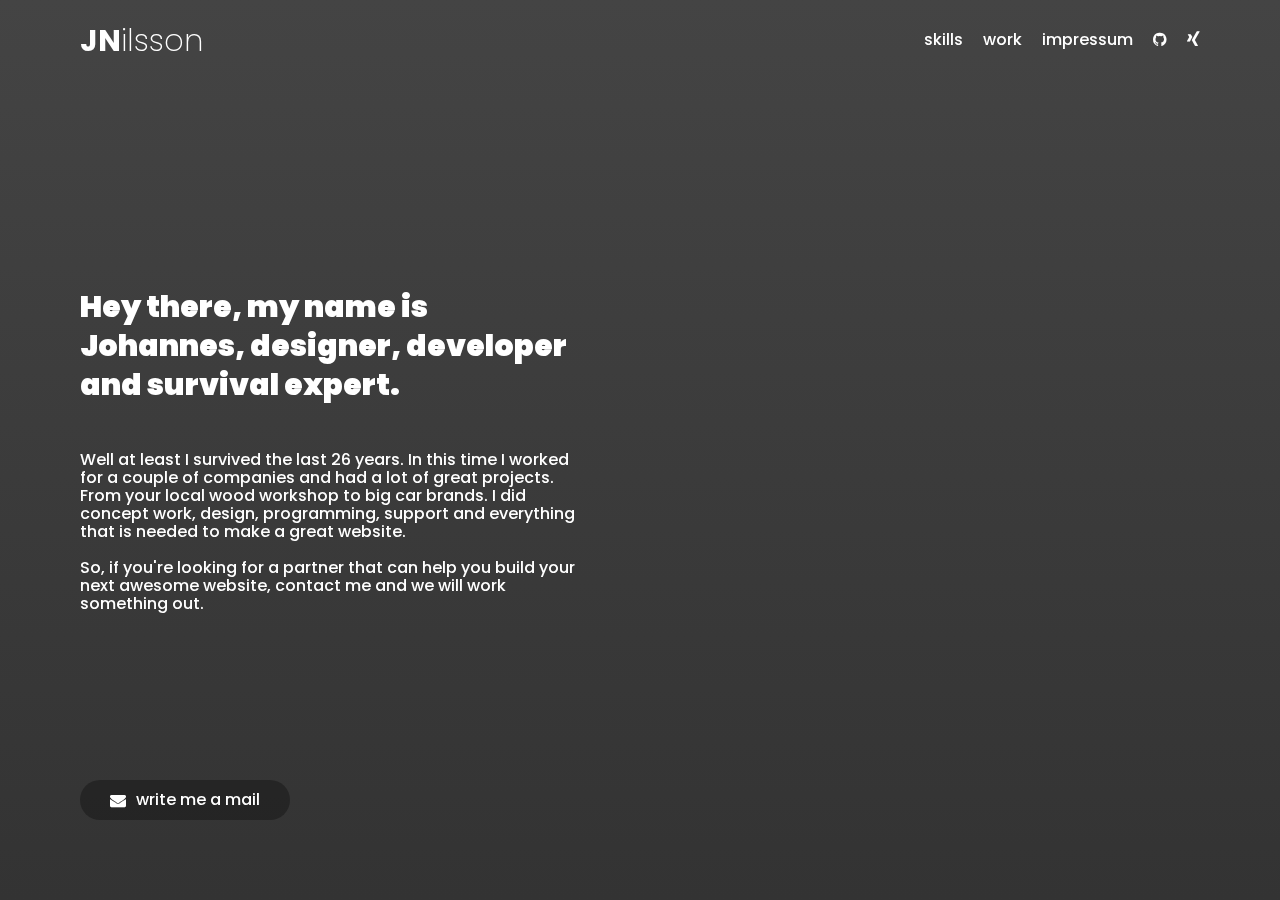
<file: index.html>
<!DOCTYPE html>
<html lang="de" dir="ltr">
  <head>
    <meta http-equiv="X-UA-Compatible" content="IE=edge,chrome=1">
    <meta charset="utf-8">
    <meta name="viewport" content="width=device-width">
    <title>jnilsson</title>
    <link href="https://stackpath.bootstrapcdn.com/font-awesome/4.7.0/css/font-awesome.min.css" rel="stylesheet" integrity="sha384-wvfXpqpZZVQGK6TAh5PVlGOfQNHSoD2xbE+QkPxCAFlNEevoEH3Sl0sibVcOQVnN" crossorigin="anonymous">
    <link href="https://fonts.googleapis.com/css?family=Poppins:100,200,300,400,500,600,700,800,900&display=swap" rel="stylesheet">
    <link href="https://stackpath.bootstrapcdn.com/bootstrap/4.3.1/css/bootstrap.min.css" rel="stylesheet" integrity="sha384-ggOyR0iXCbMQv3Xipma34MD+dH/1fQ784/j6cY/iJTQUOhcWr7x9JvoRxT2MZw1T" crossorigin="anonymous">
    <link rel="stylesheet" href="css/reset.css">
    <link rel="stylesheet" href="css/style.css">
  </head>
  <body>
    <ul class="circles"><li></li><li></li><li></li><li></li><li></li><li></li><li></li><li></li><li></li><li></li></ul>
    <div id="nav">
      <div id="title"><a href="index.html"><b>JN</b>ilsson</a></div>
      <div id="links">
        <a href="skills.html">skills</a>
        <a href="work.html">work</a>
        <a href="imprint.html">impressum</a>
        <a href="https://github.com/jnilsson" target="_blank"><i class="fa fa-github" aria-hidden="true"></i></a>
        <a href="https://www.xing.com/profile/Johannes_Nilsson3" target="_blank"><i class="fa fa-xing" aria-hidden="true"></i></a>
      </div>
    </div>

    <div class="box box--center">
      <div id="textHero">
        <h1>Hey there, my name is Johannes, designer, developer and survival expert.</h1><br><br>
        <p>Well at least I survived the last 26 years. In this time I worked for a couple of companies and had a lot of great projects. From your local wood workshop to big car brands. I did concept work, design, programming, support and everything that is needed to make a great website.<br><br>So, if you're looking for a partner that can help you build your next awesome website, contact me and we will work something out.</p>
      </div>
    </div>

    <div class="box box--bottom">
      <a href="mailto:johannes_nilsson@icloud.com">
        <div id="linkDrawer">
          <i class="fa fa-envelope material-icons" aria-hidden="true"></i> write me a mail
        </div>
      </a>
    </div>
  </body>
</html>
</file>
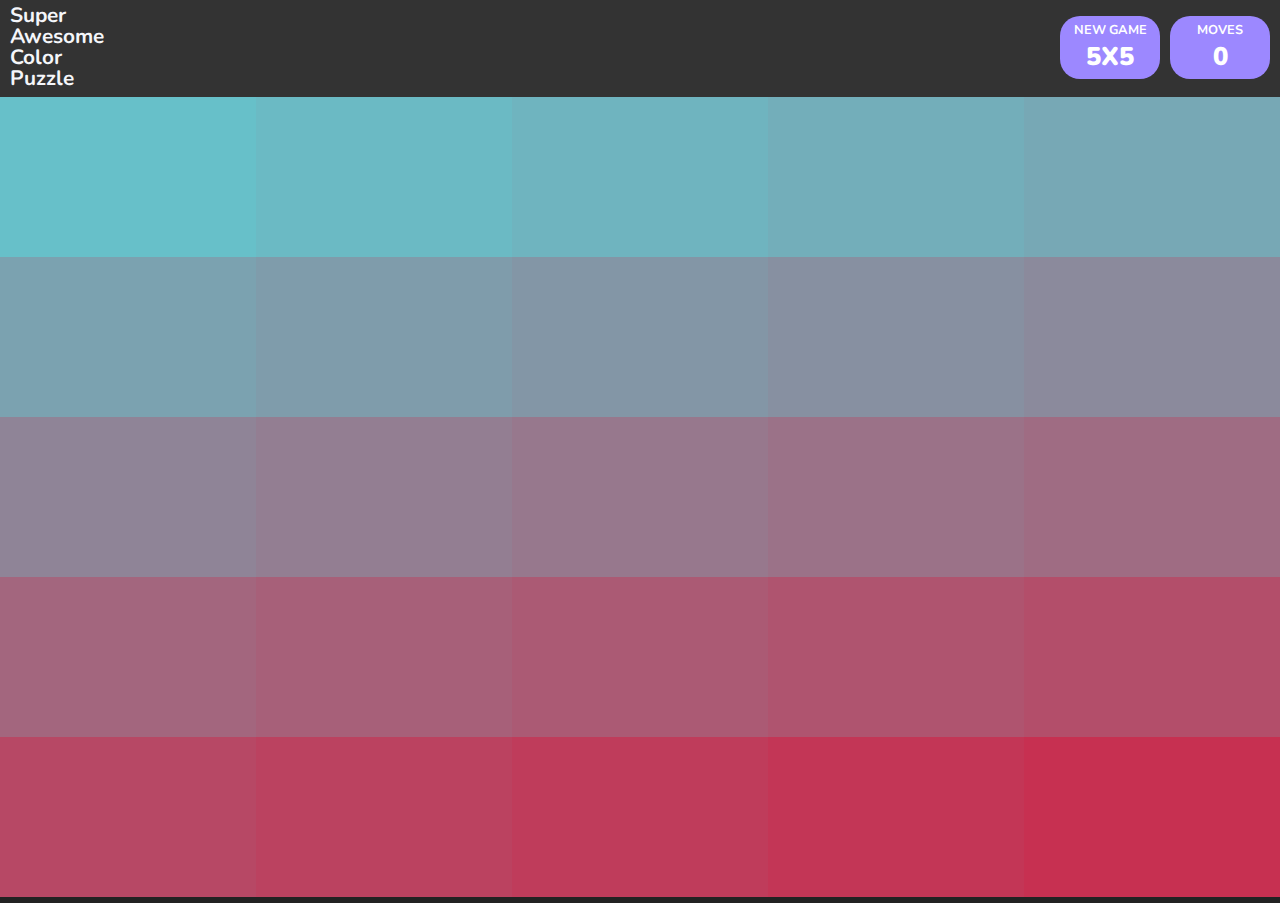
<file: sacp/index.html>
<!DOCTYPE html>
<html>
  <head>
    <meta charset="utf-8">
    <meta name="viewport" content="width=device-width, initial-scale=1">
    <link rel="manifest" href="manifest.json">
    <meta name="apple-mobile-web-app-capable" content="yes">
    <meta name="apple-mobile-web-app-status-bar-style" content="black">
    <link rel="apple-touch-icon" href="images/icons-192.png">
    <link rel="apple-touch-icon" sizes="512x512" href="images/icons-512.png">
    <link rel="shortcut icon" type="image/x-icon" href="favicon.ico">
    <title>Color Puzzle</title>
    <link href="https://fonts.googleapis.com/css2?family=Nunito:wght@300;400;700&display=swap" rel="stylesheet">
    <link rel="stylesheet" href="css/style.css">
    <script type="text/javascript" src="js/jsGradient.js"></script>
    <script type="text/javascript" src="js/script.js"></script>
  </head>
  <body>
    <div id="container">
      <div id="menu">
        <h1><blue>Super</blue><br><green>Awesome</green><br><red>Color</red><br><yellow>Puzzle</yellow></h1>
        <div id="newGame" class="button" onClick="window.location.reload();">New game<br><b>5x5</b></div>
        <div id="moves" class="button">Moves<br><b>0</b></div>
      </div>
      <canvas id="myCanvas"></canvas>
    </div>
  </body>
</html>
</file>
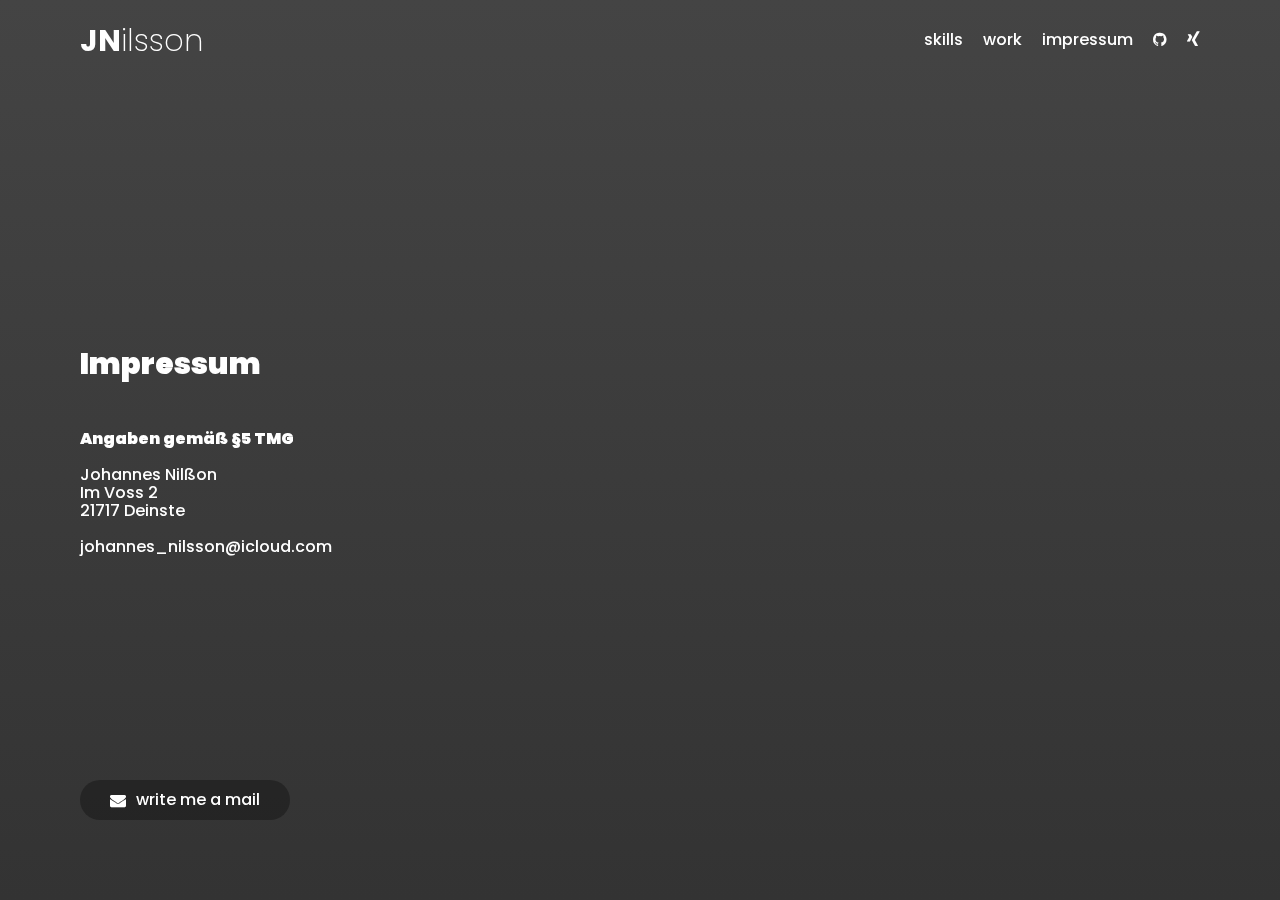
<file: imprint.html>
<!DOCTYPE html>
<html lang="de" dir="ltr">
  <head>
    <meta http-equiv="X-UA-Compatible" content="IE=edge,chrome=1">
    <meta charset="utf-8">
    <meta name="viewport" content="width=device-width">
    <title>jnilsson</title>
    <link href="https://stackpath.bootstrapcdn.com/font-awesome/4.7.0/css/font-awesome.min.css" rel="stylesheet" integrity="sha384-wvfXpqpZZVQGK6TAh5PVlGOfQNHSoD2xbE+QkPxCAFlNEevoEH3Sl0sibVcOQVnN" crossorigin="anonymous">
    <link href="https://fonts.googleapis.com/css?family=Poppins:100,200,300,400,500,600,700,800,900&display=swap" rel="stylesheet">
    <link href="https://stackpath.bootstrapcdn.com/bootstrap/4.3.1/css/bootstrap.min.css" rel="stylesheet" integrity="sha384-ggOyR0iXCbMQv3Xipma34MD+dH/1fQ784/j6cY/iJTQUOhcWr7x9JvoRxT2MZw1T" crossorigin="anonymous">
    <link rel="stylesheet" href="css/reset.css">
    <link rel="stylesheet" href="css/style.css">
  </head>
  <body>
    <ul class="circles"><li></li><li></li><li></li><li></li><li></li><li></li><li></li><li></li><li></li><li></li></ul>
    <div id="nav">
      <div id="title"><a href="index.html"><b>JN</b>ilsson</a></div>
      <div id="links">
        <a href="skills.html">skills</a>
        <a href="work.html">work</a>
        <a href="imprint.html">impressum</a>
        <a href="https://github.com/jnilsson" target="_blank"><i class="fa fa-github" aria-hidden="true"></i></a>
        <a href="https://www.xing.com/profile/Johannes_Nilsson3" target="_blank"><i class="fa fa-xing" aria-hidden="true"></i></a>
      </div>
    </div>

    <div class="box box--center">
      <div id="textHero">
        <h1>Impressum</h1><br><br>
        <p><b>Angaben gemäß §5 TMG</b><br><br>Johannes Nilßon<br>Im Voss 2<br>21717 Deinste<br><br><a href="mailto:johannes_nilsson@icloud.com">johannes_nilsson@icloud.com</a></p>
      </div>
    </div>

    <div class="box box--bottom">
      <a href="mailto:johannes_nilsson@icloud.com">
        <div id="linkDrawer">
          <i class="fa fa-envelope material-icons" aria-hidden="true"></i> write me a mail
        </div>
      </a>
    </div>
  </body>
</html>
</file>
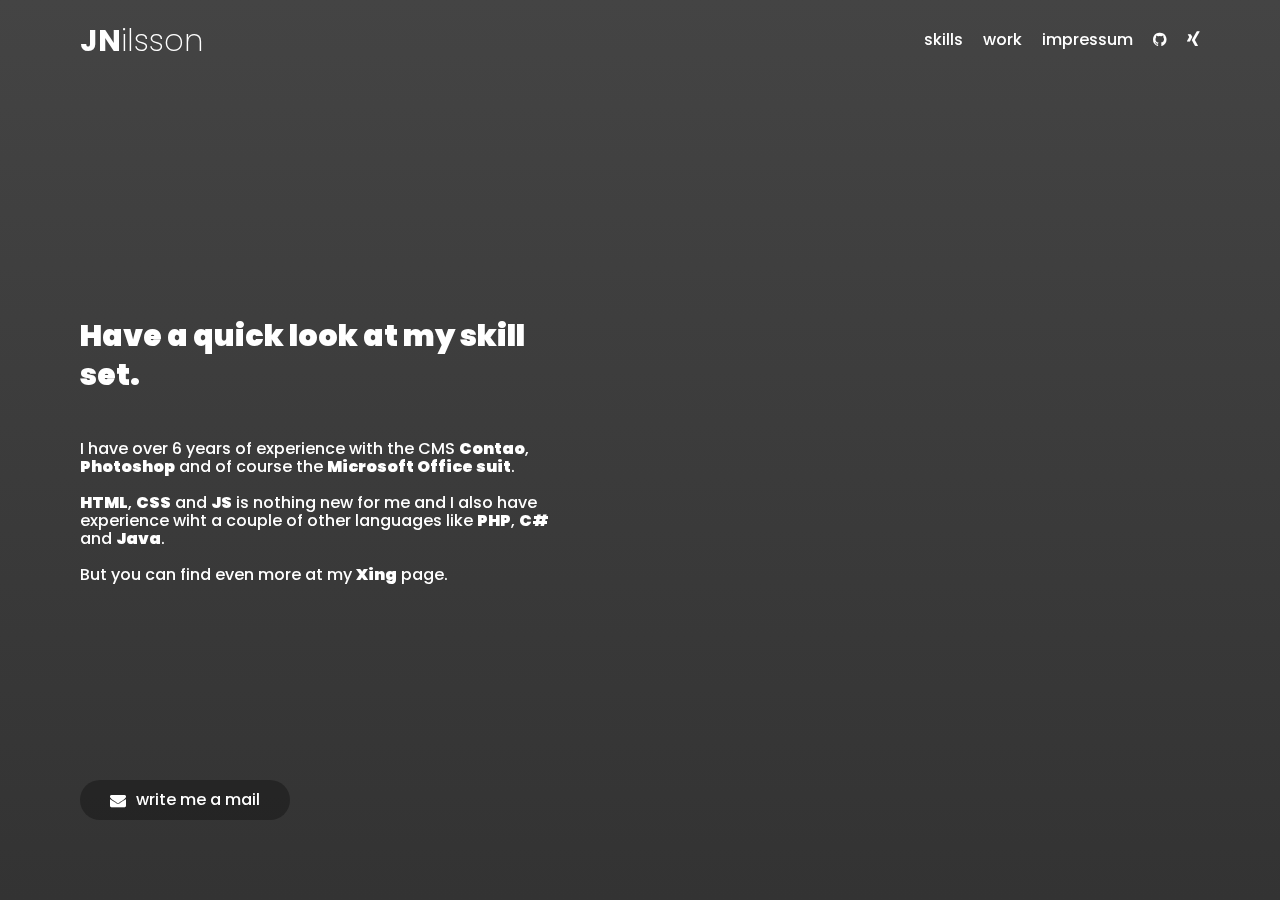
<file: skills.html>
<!DOCTYPE html>
<html lang="de" dir="ltr">
  <head>
    <meta http-equiv="X-UA-Compatible" content="IE=edge,chrome=1">
    <meta charset="utf-8">
    <meta name="viewport" content="width=device-width">
    <title>jnilsson</title>
    <link href="https://stackpath.bootstrapcdn.com/font-awesome/4.7.0/css/font-awesome.min.css" rel="stylesheet" integrity="sha384-wvfXpqpZZVQGK6TAh5PVlGOfQNHSoD2xbE+QkPxCAFlNEevoEH3Sl0sibVcOQVnN" crossorigin="anonymous">
    <link href="https://fonts.googleapis.com/css?family=Poppins:100,200,300,400,500,600,700,800,900&display=swap" rel="stylesheet">
    <link href="https://stackpath.bootstrapcdn.com/bootstrap/4.3.1/css/bootstrap.min.css" rel="stylesheet" integrity="sha384-ggOyR0iXCbMQv3Xipma34MD+dH/1fQ784/j6cY/iJTQUOhcWr7x9JvoRxT2MZw1T" crossorigin="anonymous">
    <link rel="stylesheet" href="css/reset.css">
    <link rel="stylesheet" href="css/style.css">
  </head>
  <body>
    <ul class="circles"><li></li><li></li><li></li><li></li><li></li><li></li><li></li><li></li><li></li><li></li></ul>
    <div id="nav">
      <div id="title"><a href="index.html"><b>JN</b>ilsson</a></div>
      <div id="links">
        <a href="skills.html">skills</a>
        <a href="work.html">work</a>
        <a href="imprint.html">impressum</a>
        <a href="https://github.com/jnilsson" target="_blank"><i class="fa fa-github" aria-hidden="true"></i></a>
        <a href="https://www.xing.com/profile/Johannes_Nilsson3" target="_blank"><i class="fa fa-xing" aria-hidden="true"></i></a>
      </div>
    </div>

    <div class="box box--center">
      <div id="textHero" class="skills">
        <h1>Have a quick look at my skill set.</h1><br><br>
        <p>
          I have over 6 years of experience with the CMS <b>Contao</b>, <b>Photoshop</b> and of course the <b>Microsoft Office suit</b>.<br><br>
          <b>HTML</b>, <b>CSS</b> and <b>JS</b> is nothing new for me and I also have experience wiht a couple of other languages like <b>PHP</b>, <b>C#</b> and <b>Java</b>.<br><br>
          But you can find even more at my <b>Xing</b> page.</p>
      </div>
    </div>

    <div class="box box--bottom">
      <a href="mailto:johannes_nilsson@icloud.com">
        <div id="linkDrawer">
          <i class="fa fa-envelope material-icons" aria-hidden="true"></i> write me a mail
        </div>
      </a>
    </div>
  </body>
</html>
</file>
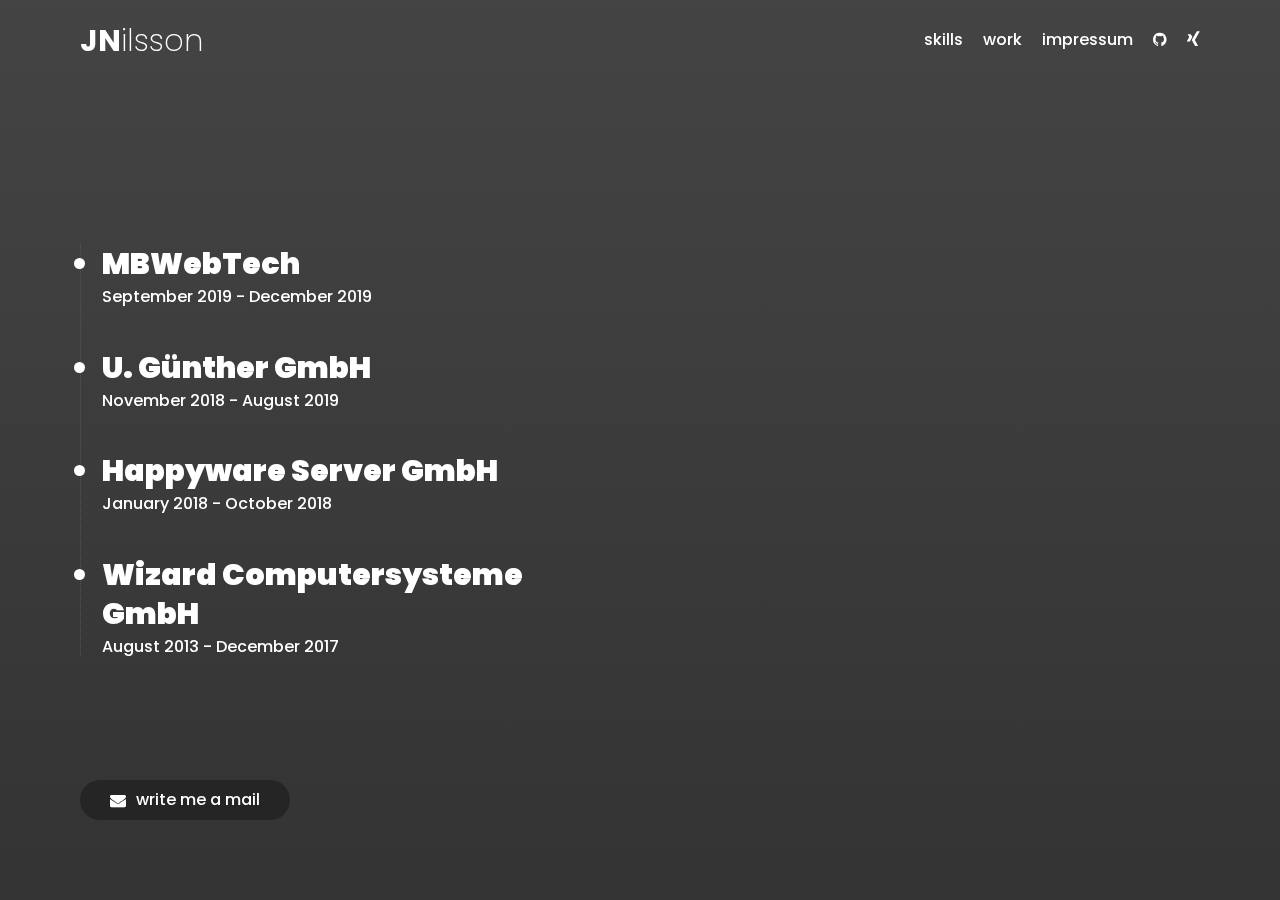
<file: work.html>
<!DOCTYPE html>
<html lang="de" dir="ltr">
  <head>
    <meta http-equiv="X-UA-Compatible" content="IE=edge,chrome=1">
    <meta charset="utf-8">
    <meta name="viewport" content="width=device-width">
    <title>jnilsson</title>
    <link href="https://stackpath.bootstrapcdn.com/font-awesome/4.7.0/css/font-awesome.min.css" rel="stylesheet" integrity="sha384-wvfXpqpZZVQGK6TAh5PVlGOfQNHSoD2xbE+QkPxCAFlNEevoEH3Sl0sibVcOQVnN" crossorigin="anonymous">
    <link href="https://fonts.googleapis.com/css?family=Poppins:100,200,300,400,500,600,700,800,900&display=swap" rel="stylesheet">
    <link href="https://stackpath.bootstrapcdn.com/bootstrap/4.3.1/css/bootstrap.min.css" rel="stylesheet" integrity="sha384-ggOyR0iXCbMQv3Xipma34MD+dH/1fQ784/j6cY/iJTQUOhcWr7x9JvoRxT2MZw1T" crossorigin="anonymous">
    <link rel="stylesheet" href="css/reset.css">
    <link rel="stylesheet" href="css/style.css">
  </head>
  <body>
    <ul class="circles"><li></li><li></li><li></li><li></li><li></li><li></li><li></li><li></li><li></li><li></li></ul>
    <div id="nav">
      <div id="title"><a href="index.html"><b>JN</b>ilsson</a></div>
      <div id="links">
        <a href="skills.html">skills</a>
        <a href="work.html">work</a>
        <a href="imprint.html">impressum</a>
        <a href="https://github.com/jnilsson" target="_blank"><i class="fa fa-github" aria-hidden="true"></i></a>
        <a href="https://www.xing.com/profile/Johannes_Nilsson3" target="_blank"><i class="fa fa-xing" aria-hidden="true"></i></a>
      </div>
    </div>

    <div class="box box--center">
      <div id="textHero" class="work">
        <ul>
          <li>
            <h1>MBWebTech</h1>
            <p>September 2019 - December 2019</p>
          </li><br><br>
          <li>
            <h1>U. Günther GmbH</h1>
            <p>November 2018 - August 2019</p>
          </li><br><br>
          <li>
            <h1>Happyware Server GmbH</h1>
            <p>January 2018 - October 2018</p>
          </li><br><br>
          <li>
            <h1>Wizard Computersysteme GmbH</h1>
            <p>August 2013 - December 2017</p>
          </li>
        </ul>
      </div>
    </div>

    <div class="box box--bottom">
      <a href="mailto:johannes_nilsson@icloud.com">
        <div id="linkDrawer">
          <i class="fa fa-envelope material-icons" aria-hidden="true"></i> write me a mail
        </div>
      </a>
    </div>
  </body>
</html>
</file>
<file: css/style.css>
/*---Basic styles---*/

html,
body {
  background:         #333;
  background:         -webkit-linear-gradient(to top, #333, #444);
  background:         linear-gradient(to top, #333, #444);
  color:              #fff;
  font-family:        'Poppins', sans-serif;
  height:             100%;
  line-height:        1.3;
  width:              100%;
}

::selection {
  color:              #333;
  background:         #fff;
}

h1 {
  font-size:          30px;
  font-weight:        900;
}

a {
  color:              #fff;
  text-decoration:    none;
}

a:hover {
  color:              #fff;
  text-decoration:    none;
}

/*---textHero---*/

#textHero {
  max-width:          500px;
}

#textHero.work {
  border-left:        1px dotted #555;
  padding-left:       20.5px;
}

#textHero li {
  color:              #fff;
  font-size:          30px;
  list-style-type:    disc;
}

#textHero h1 {
  color:              #fff;
  padding-bottom:     5px;
}

#textHero p {
  color:              #fff;
  font-size:          16px;
  font-weight:        500;
  line-height:        18px;
}

#textHero b {
  font-weight:        900;
}

/*---Navigation---*/

#nav {
  align-items:        center;
  display:            flex;
  height:             80px;
  padding-left:       80px;
  padding-right:      80px;
  position:           fixed;
  top:                0;
  width:              100%;
  z-index:            200;
}

#title {
  font-size:          30px;
  font-weight:        200;
}

#title a {
  color:              #fff;
}

#title b {
  font-weight:        bold;
}

#links {
  font-size:          16px;
  position:           absolute;
  right:              80px;
  word-spacing:       16px;
}

#links a {
  border-bottom:      2px solid rgba(0,0,0,0);
  color:              #fff;
  cursor:             pointer;
  font-weight:        500;
  text-decoration:    none;
  transition:         0.3s all ease;
}

#links a:hover {
  border-bottom:      2px solid #fff;
  transition:         0.3s all ease;
}

/*---Main content---*/

.box {

}

.box--bottom {
  align-items:        flex-end;
  position:           fixed;
  bottom:             40px;
  left:               80px;
}

.box--center {
  align-items:        center;
  display:            flex;
  height:             100%;
  justify-content:    left;
  left:               80px;
  position:           fixed;
  top:                0px;
  width:              100%;
}

/*---Link drawer---*/

#linkDrawer {
  align-items:        center;
  background-color:   rgba(0,0,0,0.3);
  border-radius:      30px;
  color:              #fff;
  cursor:             pointer;
  display:            flex;
  font-size:          16px;
  font-weight:        500;
  height:             40px;
  margin-bottom:      40px;
  padding-right:      30px;
  transition:         0.3s all ease;
}

#linkDrawer:hover {
  background-color:   rgba(0,0,0,0.3);
  color:              #333;
  transition:         0.3s all ease;
}

#linkDrawer:hover .material-icons {
  color:              #333;
  transition:         0.3s all ease;
}

.material-icons {
  color:              #fff;
  margin-left:        30px;
}

.material-icons:nth-last-child(1) {
  margin-right:       10px;
}

/*---Animated circles---*/

.circles {
  height:             100%;
  left:               0;
  overflow:           hidden;
  position:           absolute;
  top:                0;
  width:              100%;
}

.circles li {
  animation:          animate 25s linear infinite;
  background:         rgba(0, 0, 0, 0.7);
  bottom:             -150px;
  display:            block;
  height:             20px;
  list-style:         none;
  position:           absolute;
  width:              20px;
}

.circles li:nth-child(1) {
  animation-delay:    0s;
  height:             80px;
  left:               25%;
  width:              80px;
}

.circles li:nth-child(2) {
  animation-duration: 12s;
  animation-delay:    2s;
  height:             20px;
  left:               10%;
  width:              20px;
}

.circles li:nth-child(3) {
  animation-delay:    4s;
  height:             20px;
  left:               70%;
  width:              20px;
}

.circles li:nth-child(4) {
  animation-delay:    0s;
  animation-duration: 18s;
  height:             60px;
  left:               40%;
  width:              60px;
}

.circles li:nth-child(5) {
  animation-delay:    0s;
  height:             20px;
  left:               65%;
  width:              20px;
}

.circles li:nth-child(6) {
  animation-delay:    3s;
  height:             110px;
  left:               75%;
  width:              110px;
}

.circles li:nth-child(7) {
  animation-delay:    7s;
  height:             150px;
  left:               35%;
  width:              150px;
}

.circles li:nth-child(8) {
  animation-delay:    15s;
  animation-duration: 45s;
  height:             25px;
  left:               50%;
  width:              25px;
}

.circles li:nth-child(9) {
  animation-delay:    2s;
  animation-duration: 35s;
  height:             15px;
  left:               20%;
  width:              15px;
}

.circles li:nth-child(10) {
  animation-delay:    0s;
  animation-duration: 31s;
  height:             150px;
  left:               85%;
  width:              150px;
}

/*---Media Querries---*/

@media only screen and (max-width: 768px) {
  #nav {
    padding-left:     20px;
    padding-right:    20px;
  }

  #links {
    left:             20px;
    top:              80px;
  }

  .box {
    left:             20px;
  }

  #textHero {
    width:            85%;
  }

  #textHero p {
    color:            #000;
    font-size:        4vw;
    line-height:      1.2;
  }

  #linkDrawer {
    font-size:        4vw;
    height:           4vh;
  }

  .material-icons {
    font-size:        4vw;
  }
}

/*--Keyframes--*/

@keyframes animate {
    0% {
      border-radius:  100%;
      opacity:        1;
      transform:      translateY(0) rotate(0deg);
    }

    100% {
      border-radius:  100%;
      opacity:        0;
      transform:      translateY(-1000px) rotate(720deg);
    }
}
</file>
<file: sacp/css/style.css>
html,
body {
  height: 100%;
  width: 100%;
  padding: 0;
  margin: 0;
  font-family: 'Nunito', sans-serif;
  user-select: none;
  overflow: hidden;
}

body {
  background-color: #222;
  display: flex;
  align-items: center;
  align-content: center;
  justify-content: center;
}

blue {
}

green {
}

yellow {
}

red {
}

b{
  font-size: 2em;
}

h1 {
  color: #f5f6fa;
  padding: 0px;
  margin: 0px;
  line-height: 1;
  flex: auto;
  margin-left: 10px;
  font-size: 1.3em;
}

.button {
  text-align: center;
  width: 100px;
  padding-top: 5px;
  padding-bottom: 5px;
  background-color: #9c88ff;
  border-radius: 20px;
  color: #fff;
  text-transform: uppercase;
  font-weight: bold;
  margin-right: 10px;
  font-size: 0.8em;
}

#newGame {
  cursor: pointer;
}

#menu {
  background-color: #333;
  display: flex;
  width: 100%;
  height: 100px;
  justify-content: flex-end;
  align-items: center;
}
</file>
